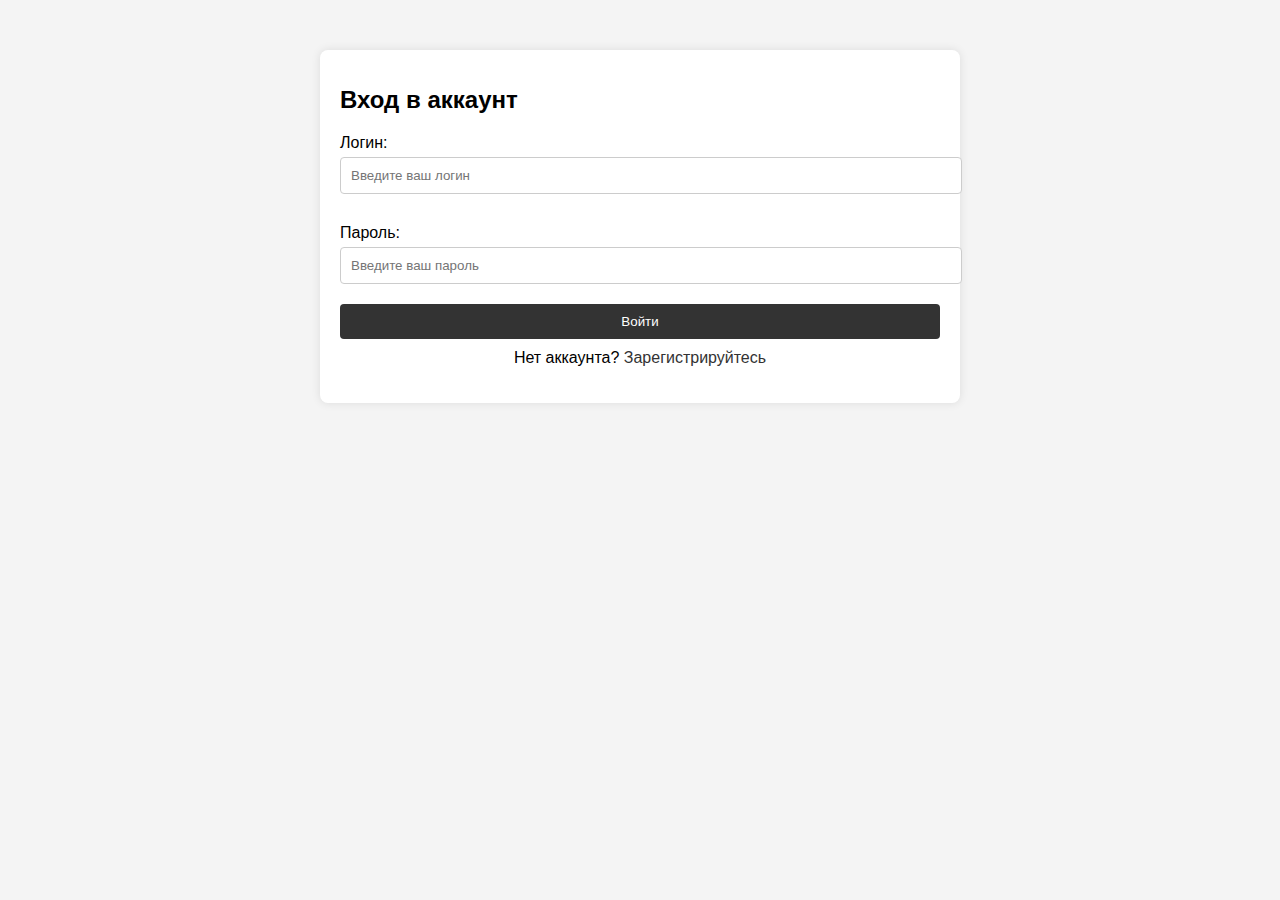
<file: src/main/resources/static/index.html>
<!DOCTYPE html>
<html lang="ru">
<head>
    <meta charset="UTF-8">
    <meta name="viewport" content="width=device-width, initial-scale=1.0">
    <link rel="stylesheet" href="styles.css">
    <title>Главная</title>
</head>
<body>
<header>
    <nav>
        <ul>
            <li><a href="index.html">Главная</a></li>
            <li><a href="parts.html">Запчасти</a></li>
            <li><a href="account.html">Аккаунт</a></li>
        </ul>
    </nav>
</header>

<main>
    <h1>Все гроубоксы</h1>

    <!-- Кнопка добавления нового гроубокса для администратора -->
    <button id="add-growbox-button" style="display:none;">Добавить новый гроубокс</button>

    <!-- Форма для добавления нового гроубокса -->
    <div id="add-growbox-form" style="display:none;">
        <h3>Добавить новый гроубокс</h3>
        <form id="new-growbox-form">
            <label for="name">Название:</label>
            <input type="text" id="name" name="name" required><br><br>

            <label for="size">Размер:</label>
            <input type="text" id="size" name="size" required><br><br>

            <label for="price">Цена:</label>
            <input type="number" id="price" name="price" required><br><br>

            <label for="mode">Режим:</label>
            <input type="text" id="mode" name="mode" required><br><br>

            <button type="submit">Добавить</button>
        </form>
    </div>

    <div id="all-growboxes">
        <!-- Список всех гроубоксов будет загружаться здесь -->
    </div>
</main>

<script src="index.js"></script> <!-- Подключаем JS для главной страницы -->
</body>
</html>
</file>
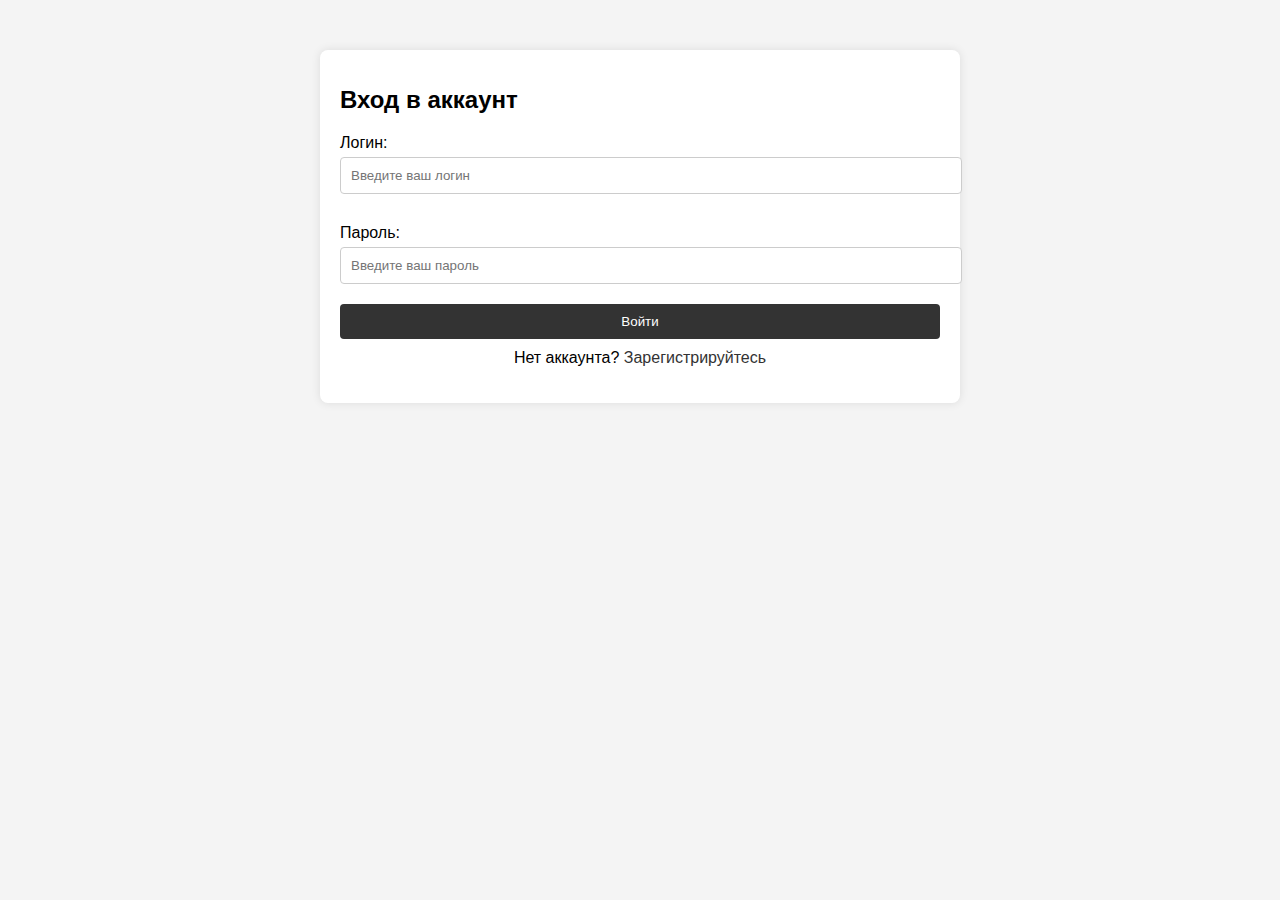
<file: src/main/resources/static/account.html>
<!DOCTYPE html>
<html lang="ru">
<head>
    <meta charset="UTF-8">
    <meta name="viewport" content="width=device-width, initial-scale=1.0">
    <link rel="stylesheet" href="styles.css">
    <title>Аккаунт</title>
</head>
<body>
<header>
    <nav>
        <ul>
            <li><a href="index.html">Главная</a></li>
            <li><a href="parts.html">Запчасти</a></li>
            <li><a href="account.html">Аккаунт</a></li>
        </ul>
    </nav>
</header>

<main>
    <h1>Информация о пользователе</h1>
    <div id="user-info">
        <!-- Информация о пользователе будет загружаться здесь -->
    </div>

    <h2>Мои гроубоксы</h2>
    <div id="user-growboxes">
        <!-- Список гроубоксов пользователя будет загружаться здесь -->
    </div>

    <button id="add-device-button">Добавить устройство</button> <!-- Кнопка добавления устройства -->
    <button id="logout-button">Выйти</button> <!-- Кнопка выхода -->
</main>

<script src="account.js"></script> <!-- Подключаем JS для страницы аккаунта -->
</body>
</html>
</file>
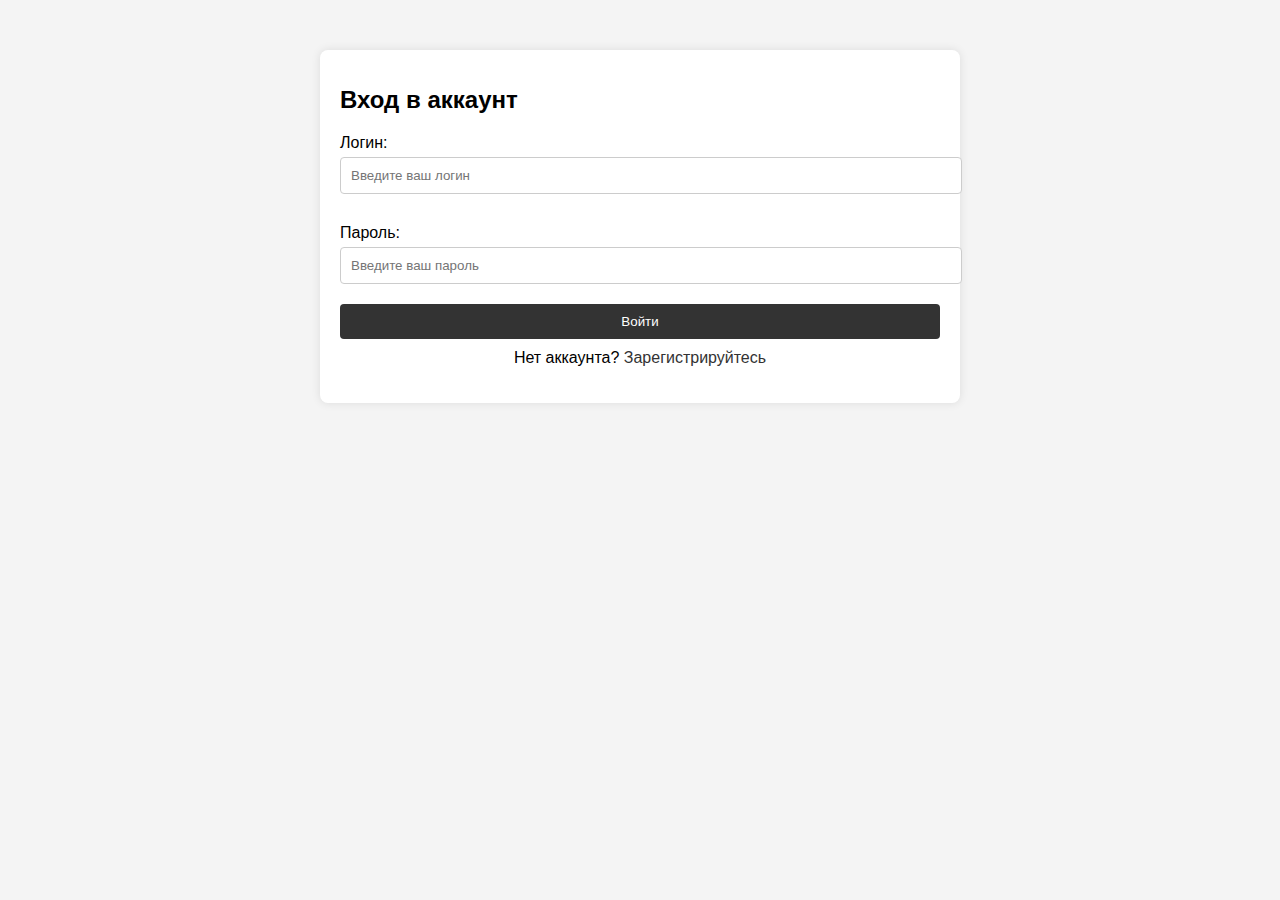
<file: src/main/resources/static/login.html>
<!DOCTYPE html>
<html lang="ru">
<head>
    <meta charset="UTF-8">
    <meta name="viewport" content="width=device-width, initial-scale=1.0">
    <link rel="stylesheet" href="styles.css">
    <title>Вход</title>
</head>
<body>

<main>
    <h1>Вход в аккаунт</h1>
    <form id="login-form">
        <label for="email">Логин:</label>
        <input type="text" id="email" placeholder="Введите ваш логин" required>
        <label for="password">Пароль:</label>
        <input type="password" id="password" placeholder="Введите ваш пароль" required>
        <button type="submit">Войти</button>
    </form>
    <p>Нет аккаунта? <a href="register.html">Зарегистрируйтесь</a></p> <!-- Ссылка на страницу регистрации -->
</main>

<script src="login.js"></script>
</body>
</html>
</file>
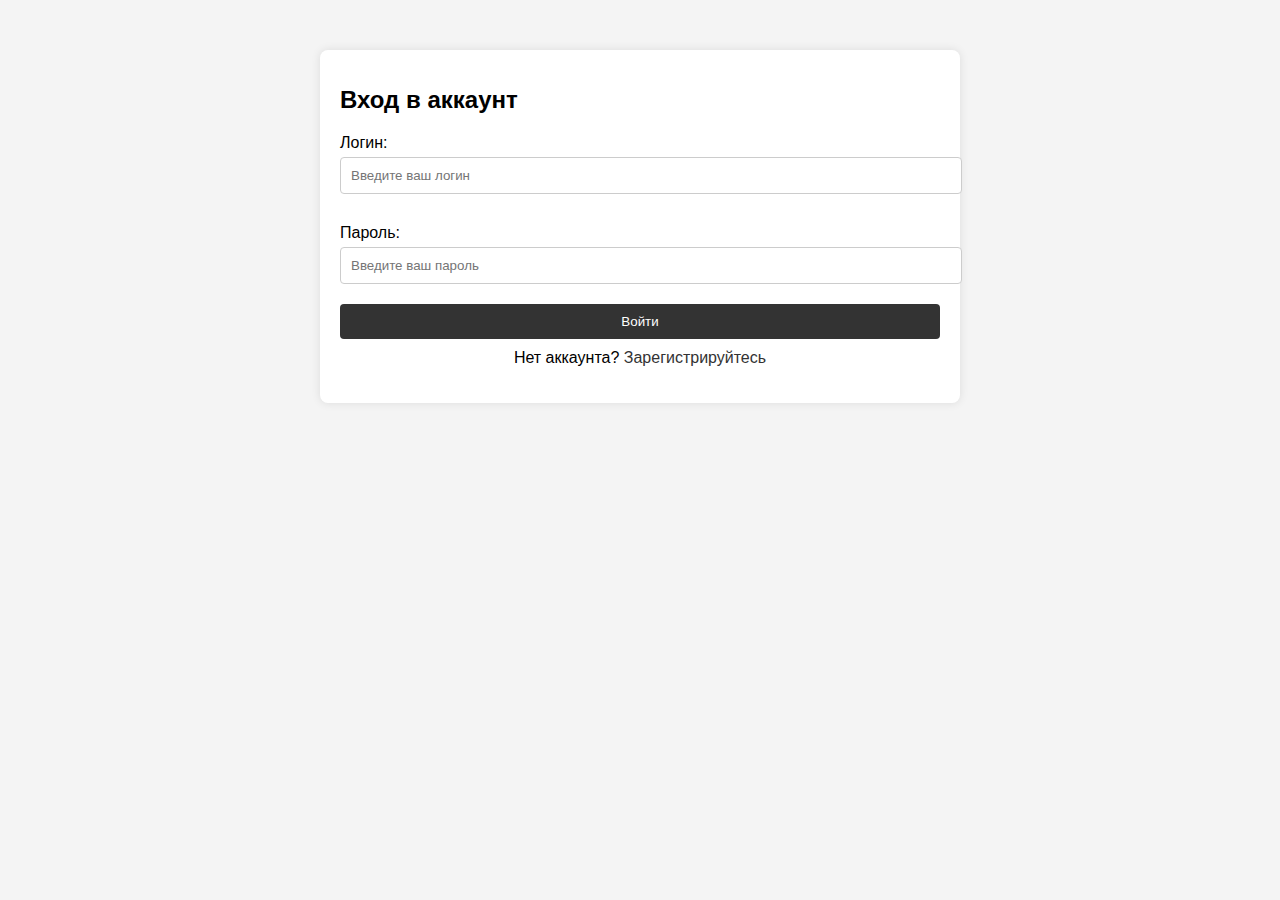
<file: src/main/resources/static/parts.html>
<!DOCTYPE html>
<html lang="ru">
<head>
    <meta charset="UTF-8">
    <meta name="viewport" content="width=device-width, initial-scale=1.0">
    <link rel="stylesheet" href="styles.css">
    <title>Запчасти</title>
</head>
<body>
<header>
    <nav>
        <ul>
            <li><a href="index.html">Главная</a></li>
            <li><a href="parts.html">Запчасти</a></li>
            <li><a href="account.html">Аккаунт</a></li>
        </ul>
    </nav>
</header>

<main>
    <h1>Все запчасти</h1>
    <div id="all-parts">
        <!-- Список всех уникальных запчастей будет загружаться здесь -->
    </div>

    <!-- Кнопка для добавления детали видна только для админа -->
    <button id="add-part-button" style="display:none;">Добавить деталь</button>

    <!-- Форма для добавления детали -->
    <div id="add-part-form" style="display:none;">
        <h2>Добавить новую деталь</h2>
        <label for="part-name">Название детали:</label>
        <input type="text" id="part-name" required><br><br>

        <label for="part-price">Цена:</label>
        <input type="number" id="part-price" required><br><br>

        <button id="submit-part-button">Добавить</button>
    </div>
</main>

<script src="parts.js"></script> <!-- Подключаем JS для страницы запчастей -->
</body>
</html>
</file>
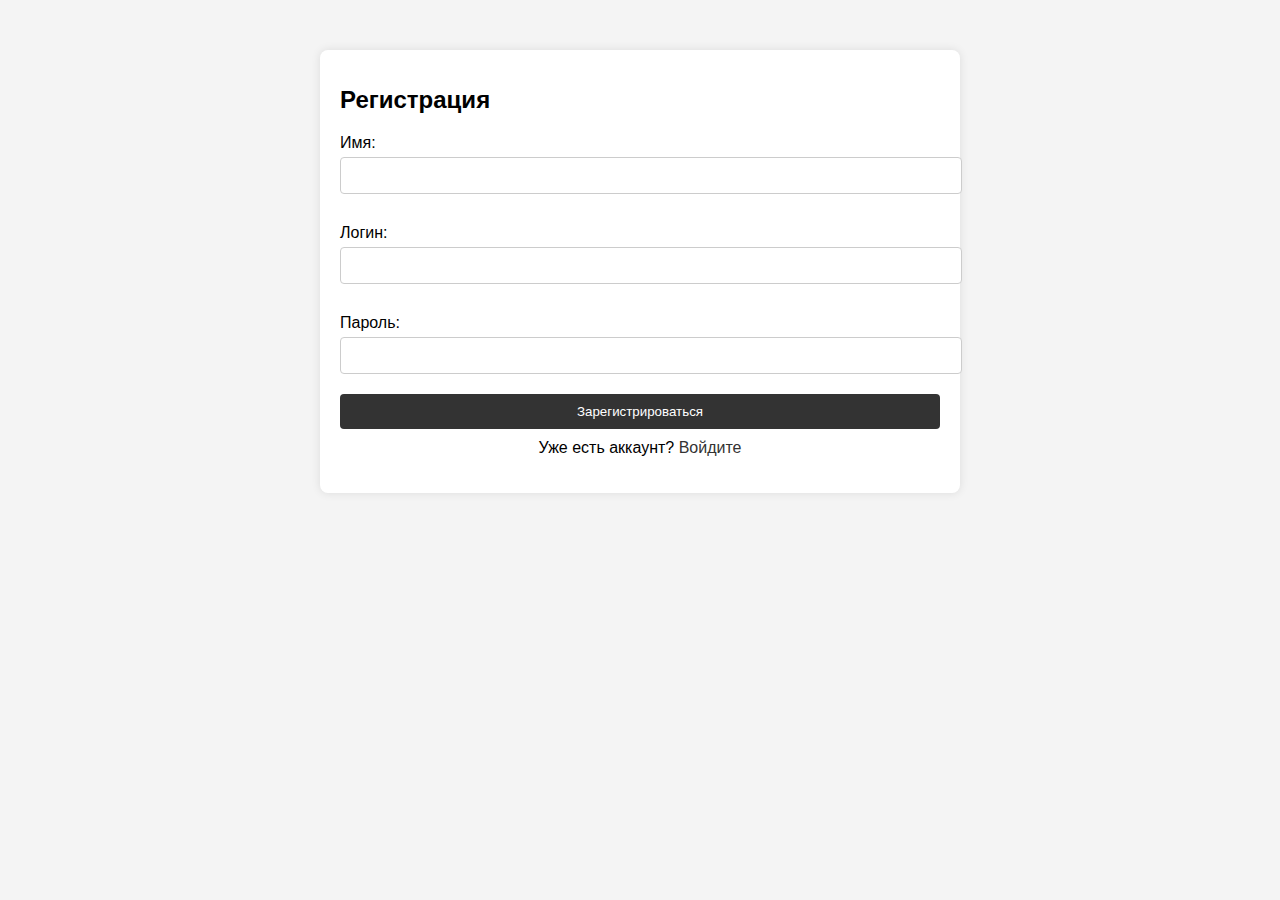
<file: src/main/resources/static/register.html>
<!DOCTYPE html>
<html lang="ru">
<head>
    <meta charset="UTF-8">
    <meta name="viewport" content="width=device-width, initial-scale=1.0">
    <link rel="stylesheet" href="styles.css">
    <title>Регистрация</title>
</head>
<body>
<main>
    <h1>Регистрация</h1>
    <form id="register-form">
        <label for="name">Имя:</label>
        <input type="text" id="name" required>
        <label for="email">Логин:</label>
        <input type="text" id="email" required>
        <label for="password">Пароль:</label>
        <input type="password" id="password" required>
        <input type="hidden" id="role" value="user">
        <button type="submit">Зарегистрироваться</button>
    </form>
    <p>Уже есть аккаунт? <a href="login.html">Войдите</a></p>
</main>
<script src="register.js"></script>
</body>
</html>
</file>
<file: src/main/resources/static/styles.css>
body {
    font-family: Arial, sans-serif;
    margin: 0;
    padding: 0;
    background-color: #f4f4f4;
}

header {
    background: #333;
    color: white;
    padding: 10px;
}

nav ul {
    list-style: none;
    padding: 0;
}

nav ul li {
    display: inline;
    margin-right: 20px;
}

nav ul li a {
    color: white;
    text-decoration: none;
}

main {
    padding: 20px;
    max-width: 600px;
    margin: 50px auto;
    background-color: white;
    border-radius: 8px;
    box-shadow: 0 0 10px rgba(0, 0, 0, 0.1);
}

h1 {
    font-size: 24px;
    margin-bottom: 20px;
}

label {
    display: block;
    margin: 10px 0 5px;
}

input {
    width: 100%;
    padding: 10px;
    margin-bottom: 20px;
    border: 1px solid #ccc;
    border-radius: 4px;
}

button {
    width: 100%;
    padding: 10px;
    background-color: #333;
    color: white;
    border: none;
    border-radius: 4px;
    cursor: pointer;
}

button:hover {
    background-color: #555;
}

p {
    text-align: center;
    margin-top: 10px;
}

a {
    color: #333;
    text-decoration: none;
}

a:hover {
    text-decoration: underline;
}






















/* Стиль для блока гроубоксов */
#user-growboxes {
    margin-top: 20px;
}

/* Стиль для каждой карточки гроубокса */
.device-card {
    background-color: #f4f4f4;
    border-radius: 10px; /* Закругленные углы */
    padding: 15px;
    margin-bottom: 20px; /* Отступ между карточками */
    box-shadow: 0 4px 8px rgba(0, 0, 0, 0.1); /* Легкая тень для создания эффекта поднятой карточки */
}

/* Дополнительный стиль для текста в карточке */
.device-card h3 {
    margin-top: 0;
    font-size: 1.5em;
    color: #333;
}

.device-card p {
    font-size: 1em;
    color: #555;
}

.device-card strong {
    color: #333;
}

/* Стиль для кнопок в карточке */
.device-card button {
    margin-top: 10px;
    padding: 8px 15px;
    background-color: #333;
    color: white;
    border: none;
    border-radius: 5px;
    cursor: pointer;
}

.device-card button:hover {
    background-color: #555;
}

/* Стиль для кнопки выхода */
#logout-button {
    margin-top: 20px;
    padding: 10px 20px;
    background-color: #333;
    color: white;
    border: none;
    border-radius: 5px;
    cursor: pointer;
}

#logout-button:hover {
    background-color: #555;
}
</file>
